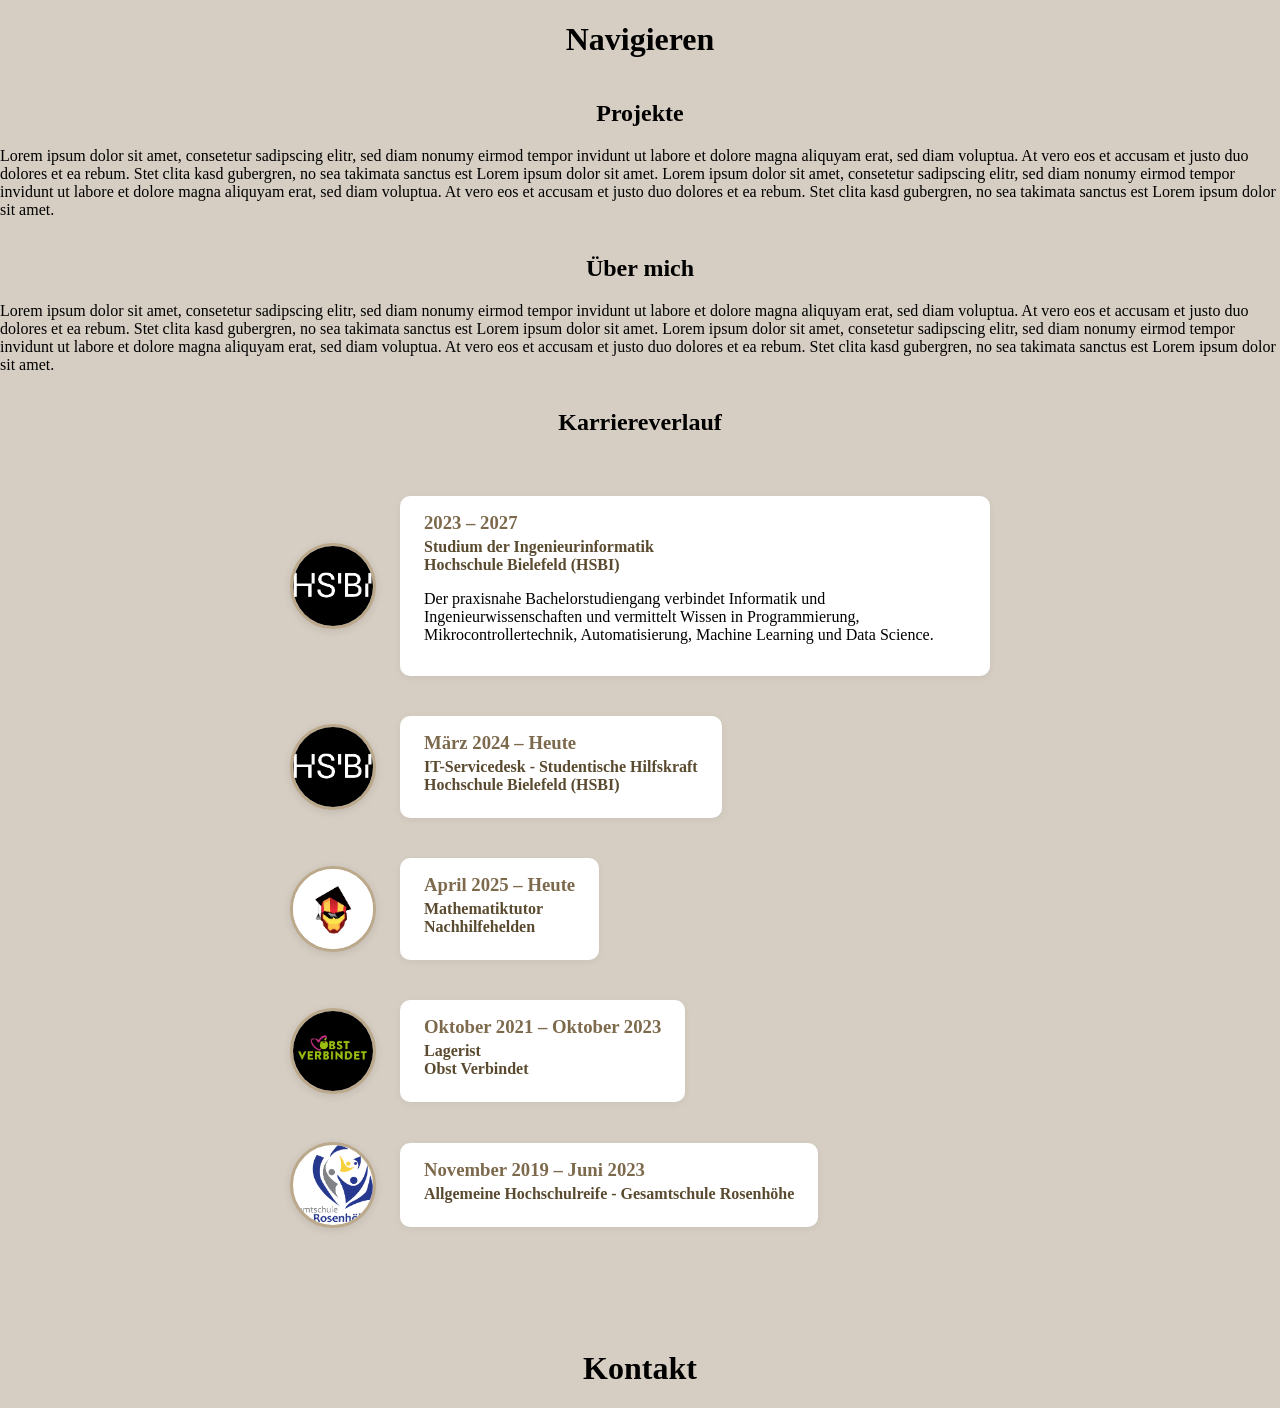
<file: index.html>
<!DOCTYPE html>

<html>

    <head>

        <title>Emre Türk</title>
        <link rel="stylesheet" href="style.css">

    </head>

    <body>

        <header>

            <h1>Navigieren</h1>

        </header>

        <section>
            <h1>Projekte</h1>
            <p>Lorem ipsum dolor sit amet, consetetur sadipscing elitr, sed diam nonumy eirmod tempor invidunt ut labore et dolore magna aliquyam erat, sed diam voluptua. At vero eos et accusam et justo duo dolores et ea rebum. Stet clita kasd gubergren, no sea takimata sanctus est Lorem ipsum dolor sit amet. Lorem ipsum dolor sit amet, consetetur sadipscing elitr, sed diam nonumy eirmod tempor invidunt ut labore et dolore magna aliquyam erat, sed diam voluptua. At vero eos et accusam et justo duo dolores et ea rebum. Stet clita kasd gubergren, no sea takimata sanctus est Lorem ipsum dolor sit amet.</p>

        </section>

        <section>
            <h1>Über mich</h1>
            <p>Lorem ipsum dolor sit amet, consetetur sadipscing elitr, sed diam nonumy eirmod tempor invidunt ut labore et dolore magna aliquyam erat, sed diam voluptua. At vero eos et accusam et justo duo dolores et ea rebum. Stet clita kasd gubergren, no sea takimata sanctus est Lorem ipsum dolor sit amet. Lorem ipsum dolor sit amet, consetetur sadipscing elitr, sed diam nonumy eirmod tempor invidunt ut labore et dolore magna aliquyam erat, sed diam voluptua. At vero eos et accusam et justo duo dolores et ea rebum. Stet clita kasd gubergren, no sea takimata sanctus est Lorem ipsum dolor sit amet.</p>
        </section>

        <section>
            <h1>Karriereverlauf</h1>

            <section class="timeline">

            <div class="timeline-item">
                <div class="timeline-img">
                <img src="pictures/hsbi-logo.jpg" alt="HSBI">
                </div>
                <div class="timeline-content">
                <h3>2023 – 2027</h3>
                <h4>Studium der Ingenieurinformatik<br>Hochschule Bielefeld (HSBI)</h4>
                <p>Der praxisnahe Bachelorstudiengang verbindet Informatik und Ingenieurwissenschaften und vermittelt Wissen in Programmierung, Mikrocontrollertechnik, Automatisierung, Machine Learning und Data Science.</p>
                </div>
            </div>

            <div class="timeline-item">
                <div class="timeline-img">
                    <img src="pictures/hsbi-logo.jpg" alt="IT-Servicedesk">
                </div>
                <div class="timeline-content">
                    <h3>März 2024 – Heute</h3>
                    <h4>IT-Servicedesk - Studentische Hilfskraft<br>Hochschule Bielefeld (HSBI)</h4>
                </div>
                </div>

            <div class="timeline-item">
                <div class="timeline-img">
                <img src="pictures/nachhilfe_logo.png" alt="Unternehmen 2">
                </div>
                <div class="timeline-content">
                <h3>April 2025 – Heute</h3>
                <h4>Mathematiktutor <br> Nachhilfehelden</h4>
                </div>
            </div>  

            <div class="timeline-item">
                <div class="timeline-img">
                <img src="pictures/obstverbindet_logo.png" alt="ObstVerbindet">
                </div>
                    <div class="timeline-content">
                    <h3>Oktober 2021 – Oktober 2023</h3>
                    <h4>Lagerist <br>Obst Verbindet</h4>
                </div>
            </div>

            <div class="timeline-item">
                <div class="timeline-img">
                    <img src="pictures/rosenhöhe_logo.png" alt="Unternehmen 2">
                </div>
                <div class="timeline-content">
                    <h3>November 2019 – Juni 2023</h3>
                    <h4>Allgemeine Hochschulreife - Gesamtschule Rosenhöhe</h4>
                </div>
            </div>
                <!-- Weitere Stationen ... -->
            </section>
              

        </section>

        <footer>

            <h1>Kontakt</h1>


        </footer>
    </body>

</html>
</file>
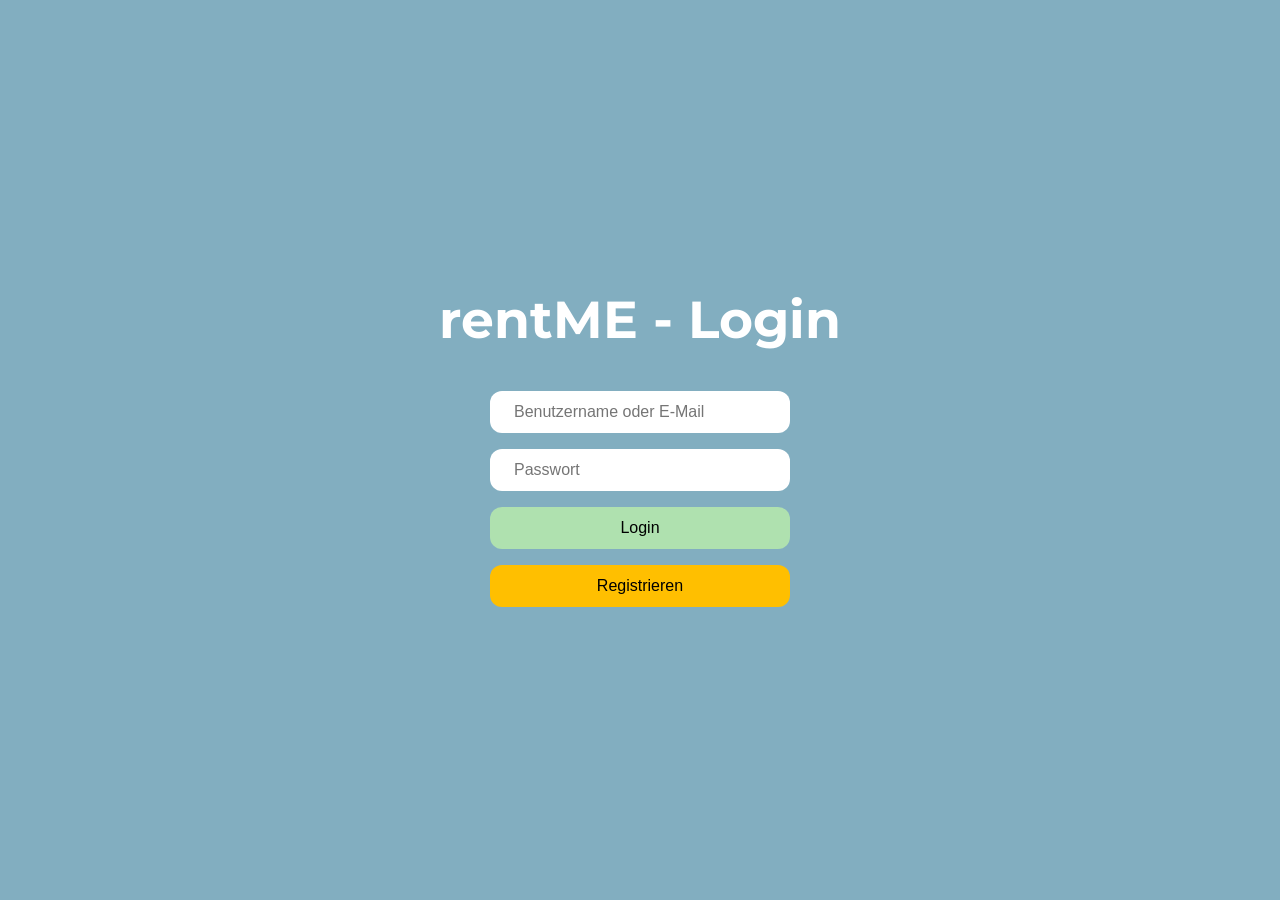
<file: Login/index.html>
<!DOCTYPE html>
<html>

    <head>
        <title>rentME - Login</title>

        <link rel="stylesheet" href="login_style.css">
        <link href="https://fonts.googleapis.com/css?family=Montserrat:700&display=swap" rel="stylesheet">
    </head<>

    <body>

        <div id="login_container">
            <h1 id="label_title">rentME - Login</h1>
            <form id="form_login">
                <input type="text" id="textfield_username" class="textfield" placeholder="Benutzername oder E-Mail">
                <input type="password" id="textfield_password" class="textfield" placeholder="Passwort">
                <input type="submit" id="button_login" value="Login">
                <input type="button" id="button_register" value="Registrieren">
            </form>
        
        </div>

        <script src="login.js"></script>
    </body>

</html>
</file>
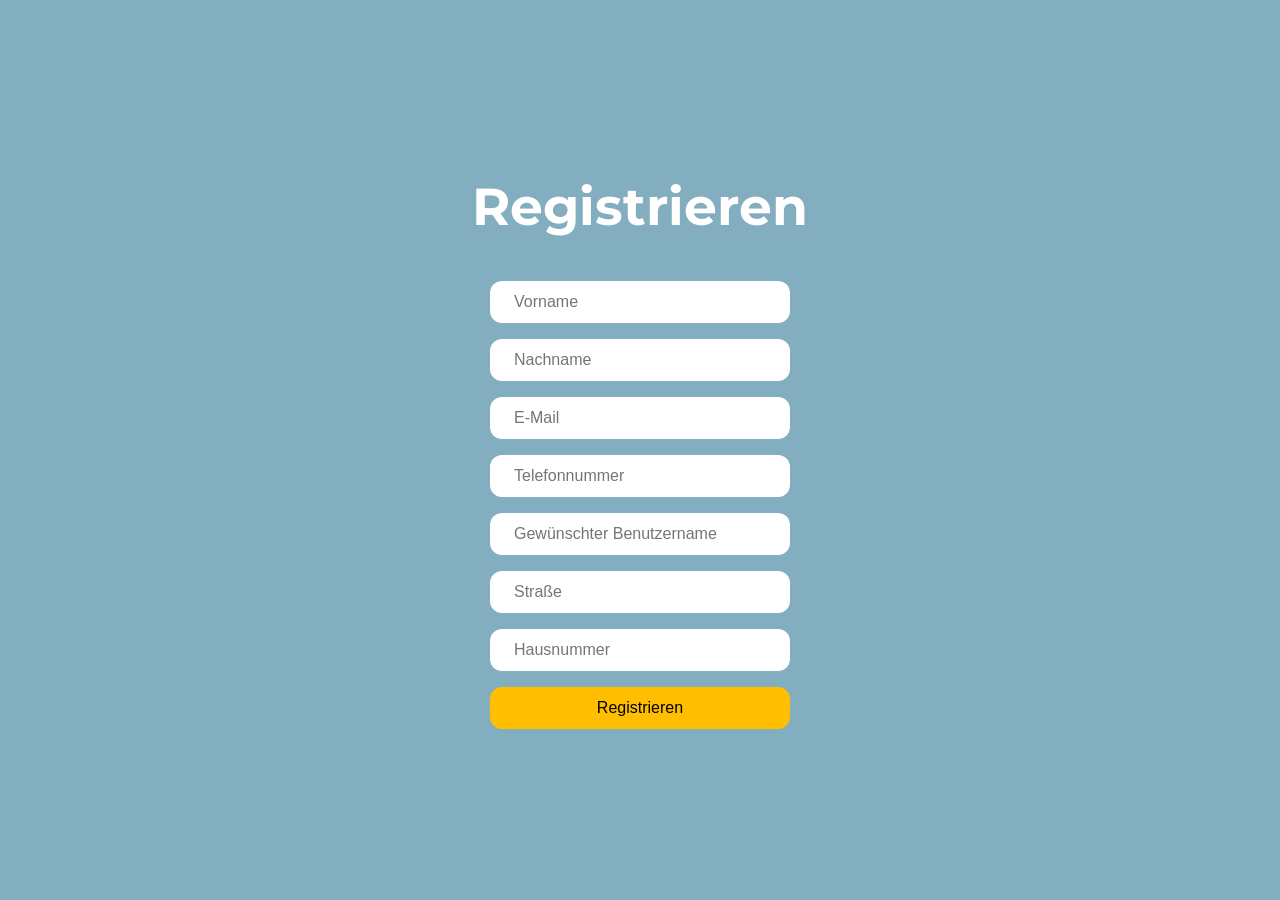
<file: Register/register_page.html>
<!DOCTYPE html>

<html>
    
    <head>

        <title>rentME - Registrieren</title>
        <link rel="stylesheet" href="register_style.css">


        <link href="https://fonts.googleapis.com/css?family=Montserrat:700&display=swap" rel="stylesheet">

    </head>

    <body>

        <div id="register_container">

            <h2 id="label_register">Registrieren</h1>

            <form id="form_register">
    
                <input type="text" id="textfield_forname" class="textfield" placeholder="Vorname">
                <input type="text" id="textfield_lastname" class="textfield" placeholder="Nachname">
                <input type="text" id="textfield_email" class="textfield" placeholder="E-Mail">
                <input type="text" id="textfield_number" class="textfield" placeholder="Telefonnummer">
                <input type="text" id="textfield_username" class="textfield" placeholder="Gewünschter Benutzername">
                <input type="text" id="textfield_street" class="textfield" placeholder="Straße">
                <input type="text" id="textfield_housenumber" class="textfield" placeholder="Hausnummer">

                <input type="submit" id="button_register" value="Registrieren">
    
            </form>

        </div>

    </body>

</html>
</file>
<file: style.css>
body {
    background-color: rgb(214, 206, 195);

    display: flex;
    align-items: center;     /* Zentriert vertikal */
    min-height: 100vh;       /* Mindestens volle Höhe des Viewports */
    margin: 0;               /* Entfernt Standardabstand */
    flex-direction: column;    /* Elemente untereinander anordnen */
}

h1, h2 {
    text-align: center;
}

.timeline {
  position: relative;
  max-width: 700px;
  margin: 40px auto;
  padding: 20px 0;
}

.timeline-item {
  display: flex;
  align-items: center;
  margin-bottom: 40px;
}

.timeline-img {
  flex: 0 0 80px;
  width: 80px;
  height: 80px;
  margin-right: 24px;
  border-radius: 50%;
  overflow: hidden;
  border: 3px solid #bca98c;
  background: #fff;
  box-shadow: 0 2px 8px rgba(0,0,0,0.1);
}

.timeline-img img {
  width: 100%;
  height: 100%;
  object-fit: cover;
}

.timeline-content {
  background: #fff;
  padding: 16px 24px;
  border-radius: 10px;
  box-shadow: 0 2px 8px rgba(0,0,0,0.05);
}

.timeline-content h3 {
  margin: 0 0 4px 0;
  color: #7d6a4d;
}

.timeline-content h4 {
  margin: 0 0 8px 0;
  color: #5a4a2f;
}

@media (max-width: 600px) {
  .timeline-item {
    flex-direction: column;
    align-items: flex-start;
  }
  .timeline-img {
    margin-bottom: 12px;
    margin-right: 0;
  }
}
</file>
<file: Login/login_style.css>
body {
    background-color: rgb(130, 174, 192);
    font-family: 'Montserrat', Arial, sans-serif;

    /* Zentrierung */
    min-height: 100vh;
    display: grid;
    place-items: center;              /* Vertikal und horizontal zentrieren */
    background-color: rgb(130, 174, 192);
    margin: 0;

    
}

#label_title {
    color: white;
    display: flex;
    justify-content: center;

    font-size: 52px;
}

#form_login {

    /* Um Textfelder, Button unter einander aufzulisten*/
    display: flex;
    flex-direction: column;
    gap: 16px;

    max-width: 300px;   /* Begrenze die maximale Breite */
    margin: 40px auto;  /* Zentriere das Formular horizontal */
    width: 100%;        /* Responsiv */
}

.textfield {
    border: none;
    border-radius: 12px;
    background-color: white;
    font-size: 16px;
    padding: 12px 24px;
}


#button_login {
    border: none;
    border-radius: 12px;
    background-color: rgb(175, 225, 175);
    font-size: 16px;
    padding: 12px 100px;
}

#button_register {
    border: none;
    border-radius: 12px;
    background-color: rgb(255, 191, 0);
    font-size: 16px;
    padding: 12px 100px;
}
</file>
<file: Register/register_style.css>
body {
    background-color: rgb(130, 174, 192);
    font-family: 'Montserrat', Arial, sans-serif;

    /* Zentrierung */
    min-height: 100vh;
    display: grid;
    place-items: center;              /* Vertikal und horizontal zentrieren */
    background-color: rgb(130, 174, 192);
    margin: 0;

}

#label_register {
    color: white;
    display: flex;
    justify-content: center;

    font-size: 52px;
}

#form_register {

    /* Um Textfelder, Button unter einander aufzulisten*/
    display: flex;
    flex-direction: column;
    gap: 16px;

    max-width: 300px;   /* Begrenze die maximale Breite */
    margin: 40px auto;  /* Zentriere das Formular horizontal */
    width: 100%;        /* Responsiv */
}

.textfield {
    border: none;
    border-radius: 12px;
    background-color: white;
    font-size: 16px;
    padding: 12px 24px;
}

#button_register {
    border: none;
    border-radius: 12px;
    background-color: rgb(255, 191, 0);
    font-size: 16px;
    font-size: 16px;
    padding: 12px 100px;
    text-align: center;
}
</file>
